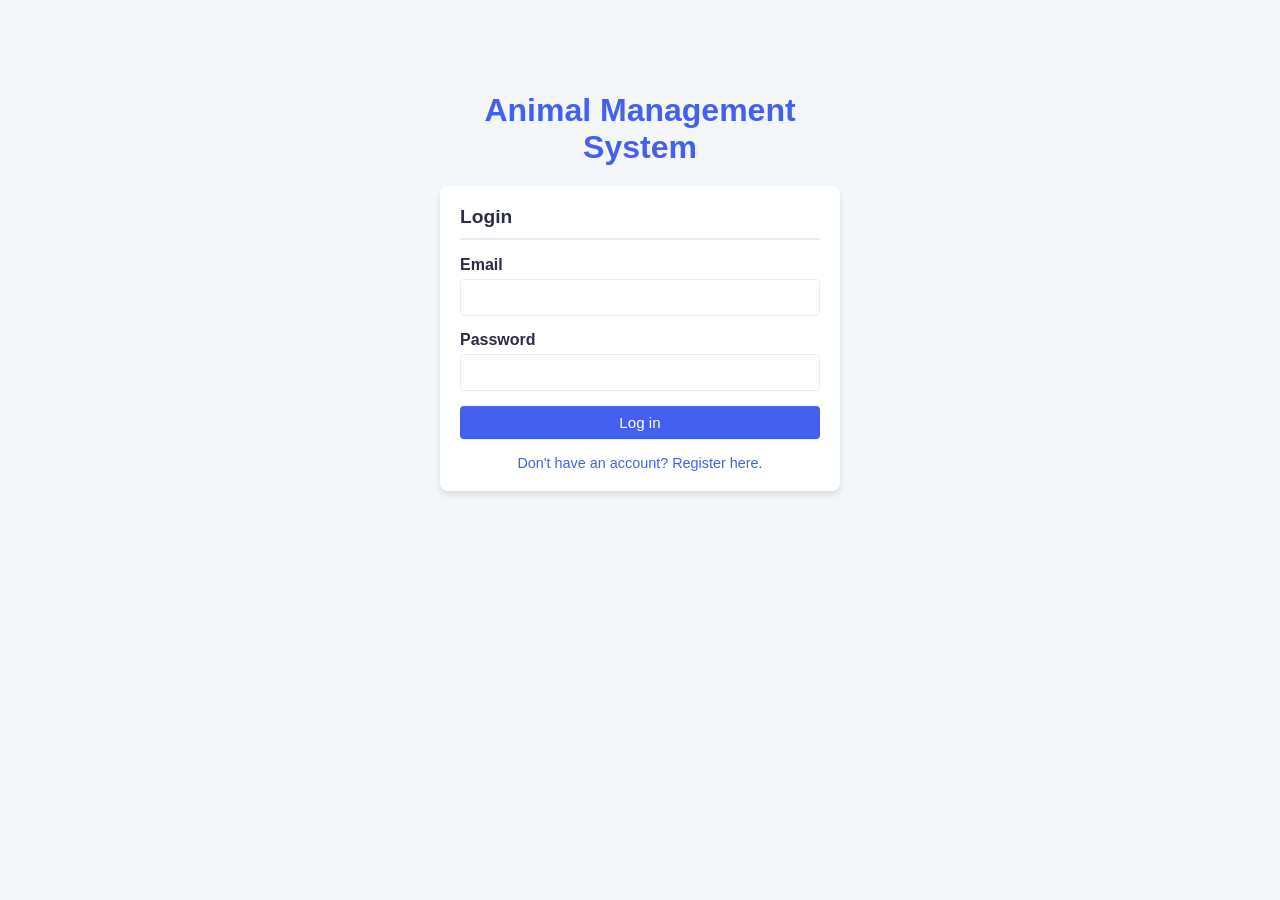
<file: index.html>
<!DOCTYPE html>
<html lang="en">
<head>
    <meta charset="UTF-8">
    <meta name="viewport" content="width=device-width, initial-scale=1.0">
    <title>Animal Management Dashboard</title>
    <link rel="stylesheet" href="style.css">
</head>
<body>
    <div class="container">
        
        <!-- Header with Title and Logout Button -->
        <div style="display: flex; justify-content: space-between; align-items: center; margin-bottom: 20px;">
            <h1 style="margin: 0;">Animal Management System</h1>
            <button id="logout-btn" class="btn-danger">Log out</button>
        </div>
        
        <!-- Add Animal Form -->
        <div class="card">
            <h2>Add New Animal</h2>
            <form id="animal-form">
                <div class="form-group">
                    <label for="name">Animal Name:</label>
                    <input type="text" id="name" required placeholder="e.g., Lion">
                </div>
                <div class="form-group">
                    <label for="numLegs">Number of Legs:</label>
                    <input type="number" id="numLegs" required placeholder="e.g., 4">
                </div>
                <button type="submit" class="btn-primary">Add Animal</button>
            </form>
            <div id="form-message" class="message"></div>
        </div>

        <!-- Edit Animal Form -->
        <div class="card" id="edit-card">
            <h2>Edit Animal</h2>
            <form id="edit-form">
                <input type="hidden" id="edit-id">
                <div class="form-group">
                    <label for="edit-name">Animal Name:</label>
                    <input type="text" id="edit-name" required>
                </div>
                <div class="form-group">
                    <label for="edit-numLegs">Number of Legs:</label>
                    <input type="number" id="edit-numLegs" required>
                </div>
                <button type="submit" class="btn-secondary">Save Changes</button>
                <button type="button" class="btn-danger" onclick="cancelEdit()">Cancel</button>
            </form>
        </div>

        <!-- Search and Filter -->
        <div class="card">
            <h2>Search & Filter</h2>
            
            <div class="search-row">
                <input type="number" id="searchId" placeholder="Search by ID...">
                <button onclick="searchById()" class="btn-primary">Search ID</button>
            </div>
            <div class="search-row">
                <input type="text" id="searchName" placeholder="Search by Animal Name...">
                <button onclick="searchByName()" class="btn-primary">Search Name</button>
            </div>
            <div class="search-row no-margin">
                <input type="number" id="filterLegs" placeholder="Filter by Legs...">
                <button onclick="filterByLegs()" class="btn-primary">Filter Legs</button>
                <button onclick="fetchAnimals()" class="btn-neutral">Reset / Show All</button>
            </div>
            
            <div id="search-message" class="message"></div>
        </div>

        <!-- Animal List Section -->
        <div class="card">
            <h2>Animal Directory</h2>
            <div id="loading">Loading animals...</div>
            <table id="animal-table">
                <thead>
                    <tr>
                        <th>ID</th>
                        <th>Name</th>
                        <th>Legs</th>
                        <th>Actions</th>
                    </tr>
                </thead>
                <tbody id="animal-list">
                    <!-- Data injected dynamically -->
                </tbody>
            </table>
        </div>
    </div>
    
    <script src="app.js"></script>
</body>
</html>
</file>
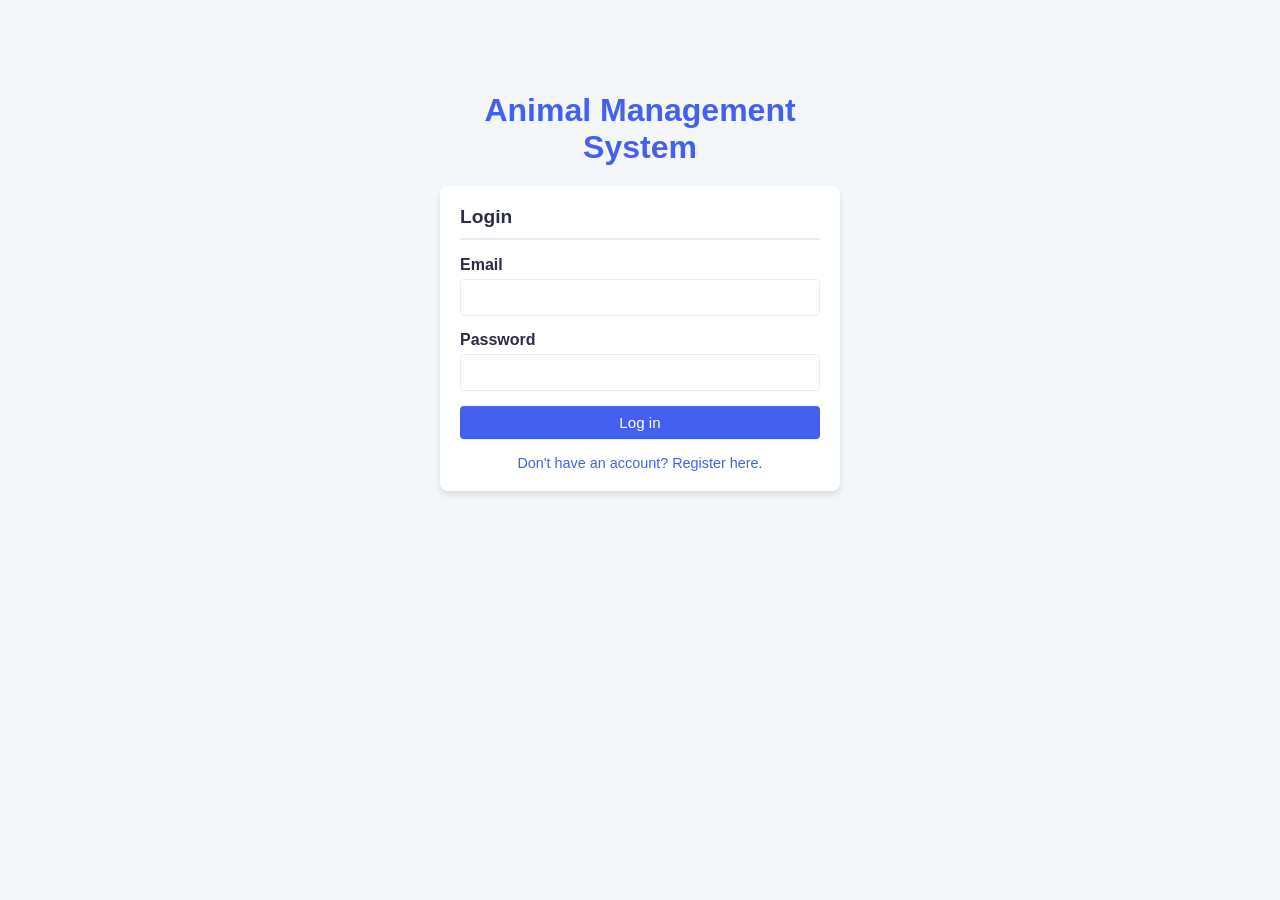
<file: login.html>
<!DOCTYPE html>
<html lang="en">
<head>
    <meta charset="UTF-8">
    <meta name="viewport" content="width=device-width, initial-scale=1.0">
    <title>Animal API Login</title>
    <link rel="stylesheet" href="style.css">
</head>
<body>
    <div class="container auth-container">
        <h1 style="text-align: center; margin-bottom: 20px;">Animal Management System</h1>
        
        <div class="card">
            <h2>Login</h2>
            <form id="login-form">
                <div class="form-group">
                    <label>Email</label>
                    <input id="email" type="email" required>
                </div>
                <div class="form-group">
                    <label>Password</label>
                    <input id="password" type="password" required>
                </div>
                <button type="submit" id="login-btn" class="btn-primary" style="width: 100%;">Log in</button>
            </form>
            
            <!-- NEW: The simple text loading div -->
            <div id="loading" style="display: none; text-align: center; margin-top: 15px; font-weight: bold; color: var(--text-muted);">Logging in...</div>
            
            <p id="message" class="message"></p>
            
            <div class="auth-link">
                <a href="./register.html">Don't have an account? Register here.</a>
            </div>
        </div>
    </div>
    <script type="module" src="./login.js"></script>
</body>
</html>
</file>
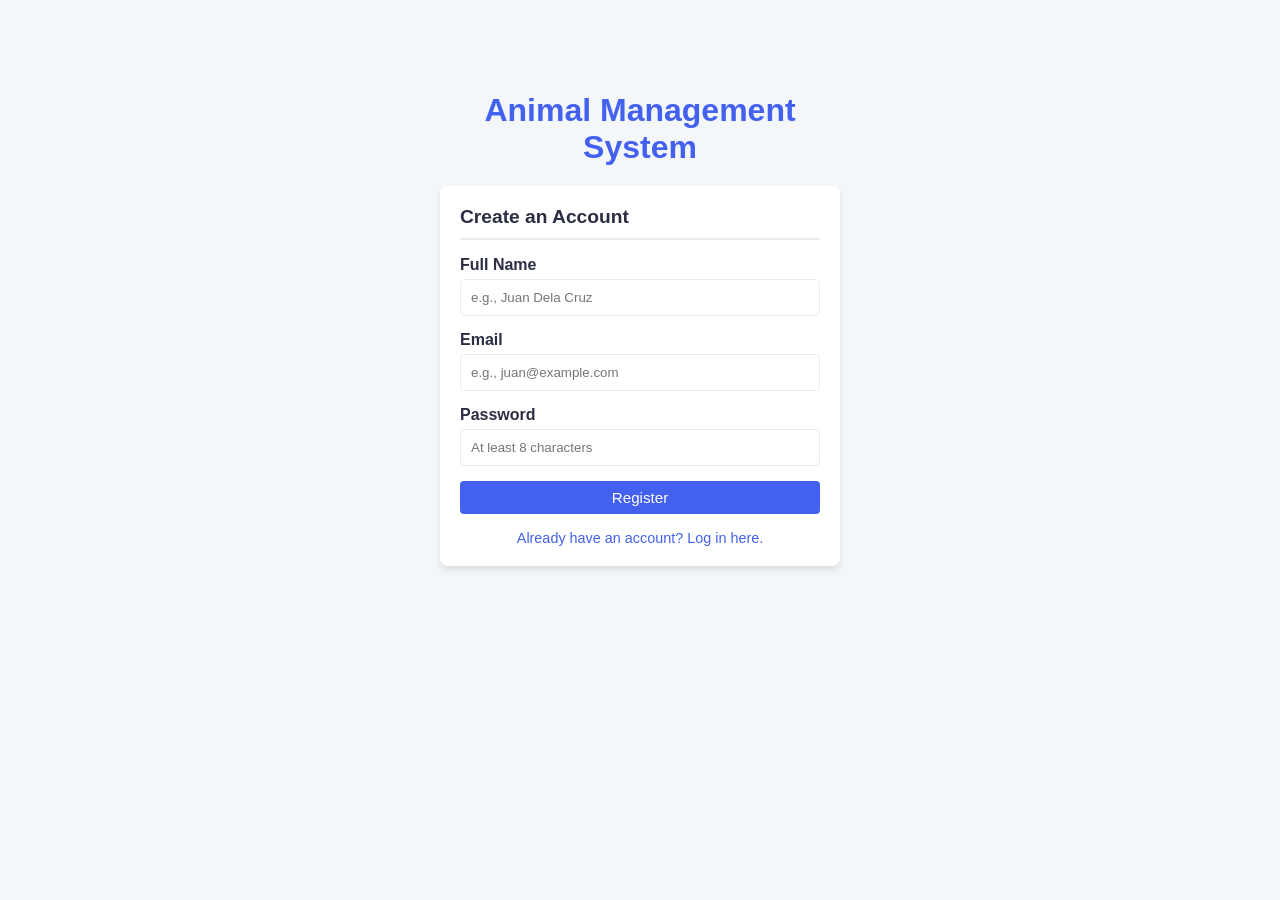
<file: register.html>
<!DOCTYPE html>
<html lang="en">
<head>
    <meta charset="UTF-8">
    <meta name="viewport" content="width=device-width, initial-scale=1.0">
    <title>Animal API Register</title>
    <link rel="stylesheet" href="style.css">
</head>
<body>
    <div class="container auth-container">
        <h1 style="text-align: center; margin-bottom: 20px;">Animal Management System</h1>
        
        <div class="card">
            <h2>Create an Account</h2>
            <form id="register-form">
                <div class="form-group">
                    <label>Full Name</label>
                    <input id="name" type="text" required placeholder="e.g., Juan Dela Cruz">
                </div>
                <div class="form-group">
                    <label>Email</label>
                    <input id="email" type="email" required placeholder="e.g., juan@example.com">
                </div>
                <div class="form-group">
                    <label>Password</label>
                    <input id="password" type="password" required minlength="8" placeholder="At least 8 characters">
                </div>
                <button type="submit" id="register-btn" class="btn-primary" style="width: 100%;">Register</button>
            </form>
            
            <!-- NEW: The simple text loading div -->
            <div id="loading" style="display: none; text-align: center; margin-top: 15px; font-weight: bold; color: var(--text-muted);">Registering account...</div>
            
            <p id="message" class="message"></p>
            
            <div class="auth-link">
                <a href="./login.html">Already have an account? Log in here.</a>
            </div>
        </div>
    </div>
    <script type="module" src="./register.js"></script>
</body>
</html>
</file>
<file: style.css>
:root {
    --primary: #4361ee;
    --primary-hover: #3f37c9;
    --secondary: #f39c12;
    --secondary-hover: #e67e22;
    --danger: #ef233c;
    --danger-hover: #d90429;
    --success: #2ecc71;
    --neutral: #95a5a6;
    --neutral-hover: #7f8c8d;
    --background: #f4f7f9;
    --surface: #ffffff;
    --text-main: #2b2d42;
    --text-muted: #6c757d;
    --border: #e9ecef;
}

body {
    font-family: Arial, sans-serif;
    background-color: var(--background);
    color: var(--text-main);
    margin: 0;
    padding: 20px;
}

.container {
    max-width: 800px;
    margin: 0 auto;
}

/* NEW: Narrower container specifically for login/register pages */
.auth-container {
    max-width: 400px;
    margin-top: 8vh;
}

h1 {
    text-align: center;
    color: var(--primary);
}

.card {
    background: var(--surface);
    padding: 20px;
    margin-bottom: 20px;
    border-radius: 8px;
    box-shadow: 0 4px 6px rgba(0, 0, 0, 0.1);
}

h2 {
    margin-top: 0;
    color: var(--text-main);
    font-size: 1.2rem;
    border-bottom: 2px solid var(--border);
    padding-bottom: 10px;
}

.form-group {
    margin-bottom: 15px;
}

label {
    display: block;
    margin-bottom: 5px;
    font-weight: bold;
    color: var(--text-main);
}

input[type="text"], 
input[type="number"], 
input[type="email"], 
input[type="password"] {
    width: 100%;
    padding: 10px;
    border: 1px solid var(--border);
    border-radius: 4px;
    box-sizing: border-box;
    color: var(--text-main);
}

/* Button styling */
.btn-primary, .btn-danger, .btn-secondary, .btn-neutral {
    padding: 8px 14px;
    font-size: 0.95rem;
    border: none;
    border-radius: 4px;
    cursor: pointer;
}

.btn-primary { background-color: var(--primary); color: var(--surface); }
.btn-primary:hover { background-color: var(--primary-hover); }
.btn-danger { background-color: var(--danger); color: var(--surface); }
.btn-danger:hover { background-color: var(--danger-hover); }
.btn-secondary { background-color: var(--secondary); color: var(--surface); }
.btn-secondary:hover { background-color: var(--secondary-hover); }
.btn-neutral { background-color: var(--neutral); color: var(--surface); }
.btn-neutral:hover { background-color: var(--neutral-hover); }

/* Table Styling */
table {
    width: 100%;
    border-collapse: collapse;
    margin-top: 10px;
}

th, td {
    padding: 12px;
    text-align: left;
    border-bottom: 1px solid var(--border);
}

th {
    background-color: var(--background);
    color: var(--text-muted);
}

/* Specific element overrides */
#edit-card {
    display: none;
    border-left: 5px solid var(--secondary);
}

#animal-table {
    display: none;
}

/* Layout utilities */
.search-row {
    display: flex;
    gap: 10px;
    margin-bottom: 10px;
}

.search-row.no-margin {
    margin-bottom: 0;
}

.search-row input {
    flex: 1;
}

.action-btn {
    margin-right: 5px;
}

.text-center {
    text-align: center;
}

/* Alerts */
.message { 
    margin-top: 10px; 
    font-weight: bold; 
}
.error { color: var(--danger); }
.success { color: var(--success); }

/* NEW: Auth Links for toggling between login and register */
.auth-link {
    text-align: center;
    margin-top: 15px;
    font-size: 0.9rem;
}

.auth-link a {
    color: var(--primary);
    text-decoration: none;
}

.auth-link a:hover {
    text-decoration: underline;
}
</file>
